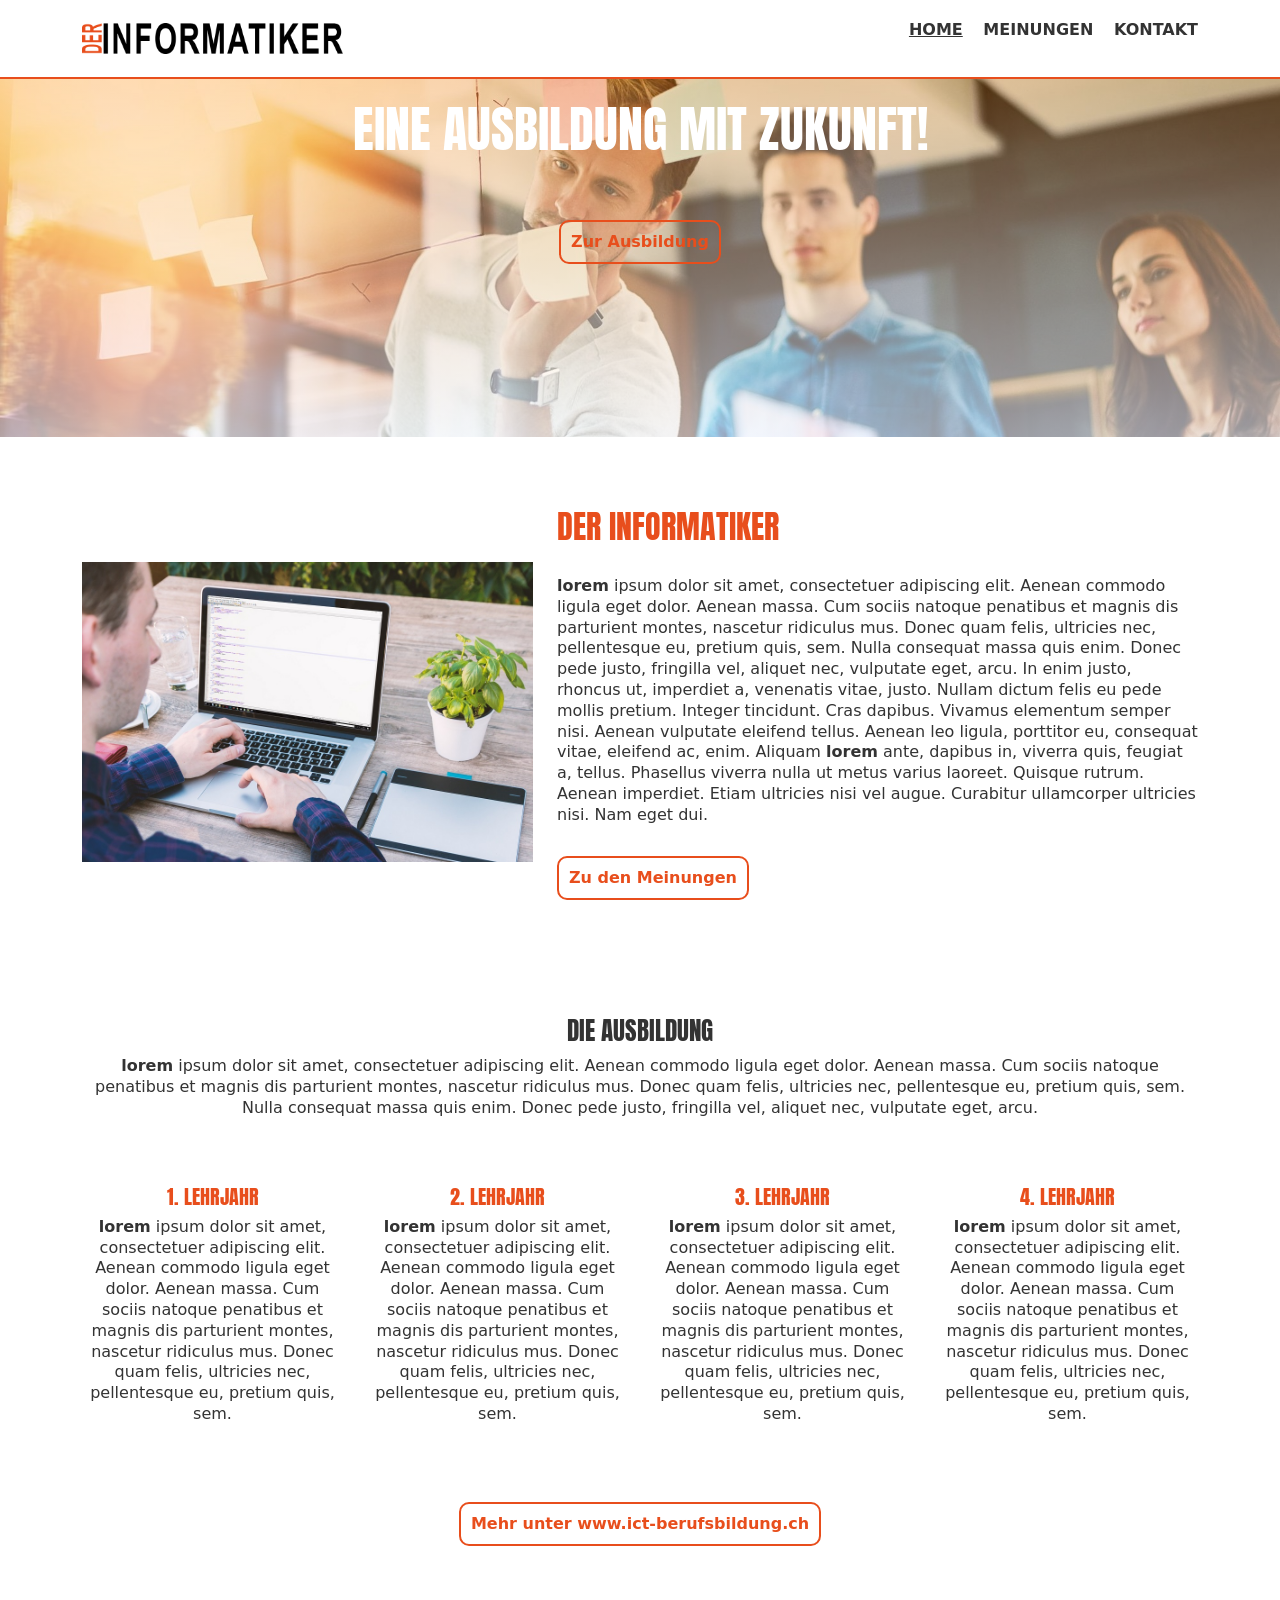
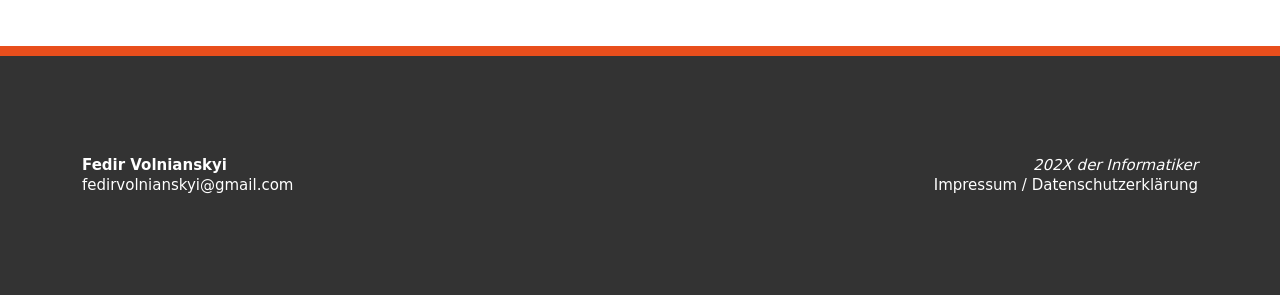
<file: index.html>
<!DOCTYPE html>
<html lang="de">
<head>
    <meta charset="UTF-8">
    <meta name="viewport" content="width=device-width, initial-scale=1.0">
    <title>Der Informatiker</title>
    <link href="https://cdn.jsdelivr.net/npm/bootstrap@5.3.8/dist/css/bootstrap.min.css" rel="stylesheet" integrity="sha384-sRIl4kxILFvY47J16cr9ZwB07vP4J8+LH7qKQnuqkuIAvNWLzeN8tE5YBujZqJLB" crossorigin="anonymous"> 
    <link rel="stylesheet" href="css/style.css">
    
    


    <link rel="preconnect" href="https://fonts.googleapis.com">
    <link rel="preconnect" href="https://fonts.gstatic.com" crossorigin>
    <link href="https://fonts.googleapis.com/css2?family=Cormorant+Garamond:ital,wght@0,300..700;1,300..700&family=Roboto:ital,wght@0,100..900;1,100..900&display=swap" rel="stylesheet">

    <link rel="preconnect" href="https://fonts.googleapis.com">
    <link rel="preconnect" href="https://fonts.gstatic.com" crossorigin>
    <link href="https://fonts.googleapis.com/css2?family=Anton&family=Cormorant+Garamond:ital,wght@0,300..700;1,300..700&family=Roboto:ital,wght@0,100..900;1,100..900&display=swap" rel="stylesheet">


</head>
<body>

     <div class="container header-container">
  <div class="row align-items-center">
    <div class="col-6 col-xl-3">
      <a href="index.html">
        <img src="img/logo_der_informatiker.png" alt="Der Informatiker Logo" title="Der Informatiker Logo" class="logo">
      </a>
    </div>
    <div class="col-6 col-xl-9">
      <nav class="mainnav d-none d-xl-block">
        <ul>
          <li><a href="index.html" class="active">Home</a></li>
          <li><a href="pages/meinungen.html">Meinungen</a></li>
          <li><a href="pages/kontakt.html">Kontakt</a></li>
        </ul>
      </nav>

      <div class="dropdown d-xl-none">
  <button class="btn outline-secondary dropdown-toggle" type="button" data-bs-toggle="dropdown" aria-expanded="false">
    Menu
  </button>
  <ul class="dropdown-menu">
    <li><a class="dropdown-item" href="index.html" class="active">Home</a></li>
    <li><a class="dropdown-item" href="pages/meinungen.html">Meinungen</a></li>
    <li><a class="dropdown-item" href="pages/kontakt.html">Kontakt</a></li>
  </ul>
</div>
    </div>
  </div>
</div>


    

    <div class="headerimg">
    <h1 class="h1">Eine Ausbildung mit Zukunft!</h1>
    <br>
    <a class="button" href="#die-ausbildung">Zur Ausbildung</a>
</div>

<br>

<div class="container image-container">
        <div class="row align-items-center">
            <div class="col-12 col-xl-5">
                <img src="img/informatiker_stimmungsbild.jpg" alt="Informatiker bei der Ausbildung" title="Der Informatiker" class="img1">
            </div>
            <div class="col-12 col-xl-7">
                <h1 class="ub">Der Informatiker</h1>

            <p><b>lorem</b> ipsum dolor sit amet, consectetuer adipiscing elit. 
            Aenean commodo ligula eget dolor. Aenean massa. Cum sociis natoque penatibus et magnis dis parturient montes, 
            nascetur ridiculus mus. Donec quam felis, ultricies nec, pellentesque eu, pretium quis, sem. 
            Nulla consequat massa quis enim. Donec pede justo, fringilla vel, aliquet nec, vulputate eget, arcu. 
            In enim justo, rhoncus ut, imperdiet a, venenatis vitae, justo. Nullam dictum felis eu pede mollis pretium. 
            Integer tincidunt. Cras dapibus. Vivamus elementum semper nisi. Aenean vulputate eleifend tellus. Aenean leo ligula,
            porttitor eu, consequat vitae, eleifend ac, enim. Aliquam <b>lorem</b> ante, dapibus in, viverra quis, feugiat a, tellus. 
            Phasellus viverra nulla ut metus varius laoreet. Quisque rutrum. Aenean imperdiet. Etiam ultricies nisi vel augue. 
            Curabitur ullamcorper ultricies nisi. Nam eget dui. 
            <br>

            <a class="button" href="pages/meinungen.html">Zu den Meinungen</a>
            </p>


            </div>
        </div>
    </div>
     

<div class="container ab-container">
<div class="row align-items-center">
    <div class="col-12">
        <h2 class="ub2" id="die-ausbildung">Die Ausbildung</h2>

<p><b>lorem</b> ipsum dolor sit amet, consectetuer adipiscing elit. 
    Aenean commodo ligula eget dolor. Aenean massa. Cum sociis natoque penatibus et magnis dis parturient montes, 
    nascetur ridiculus mus. Donec quam felis, ultricies nec, pellentesque eu, pretium quis, sem. 
    Nulla consequat massa quis enim. Donec pede justo, fringilla vel, aliquet nec, vulputate eget, arcu. </p>

    </div>
</div>





</div>


<div class="container jr-container">
    <div class="row align-items-center">
        <div class="col-12 col-xl-3">
            <h3 class="ub3">1. Lehrjahr</h3>
            <p><b>lorem</b> ipsum dolor sit amet, consectetuer adipiscing elit. Aenean commodo ligula eget dolor. 
            Aenean massa. Cum sociis natoque penatibus et magnis dis parturient montes, 
            nascetur ridiculus mus. Donec quam felis, ultricies nec, pellentesque eu, pretium quis, sem. </p>
            </div>
        <div class="col-12 col-xl-3">
            <h3 class="ub3">2. Lehrjahr</h3>
        <p><b>lorem</b> ipsum dolor sit amet, consectetuer adipiscing elit. Aenean commodo ligula eget dolor. Aenean massa. 
    Cum sociis natoque penatibus et magnis dis 
    parturient montes, nascetur ridiculus mus. Donec quam felis, ultricies nec, pellentesque eu, pretium quis, sem.</p>
            </div>
            <div class="col-12 col-xl-3">
                <h3 class="ub3">3. Lehrjahr</h3>
            <p><b>lorem</b> ipsum dolor sit amet, consectetuer adipiscing elit. Aenean commodo 
            ligula eget dolor. Aenean massa. Cum sociis natoque penatibus et magnis dis parturient montes, nascetur ridiculus mus. 
            Donec quam felis, ultricies nec, pellentesque eu, pretium quis, sem.</p>
            </div>

            <div class="col-12 col-xl-3">
                <h3 class="ub3">4. Lehrjahr</h3>
                <p><b>lorem</b> ipsum dolor sit amet, consectetuer adipiscing elit. Aenean commodo 
                ligula eget dolor. Aenean massa. Cum sociis natoque penatibus et magnis dis parturient montes, nascetur ridiculus mus. 
                Donec quam felis, ultricies nec, pellentesque eu, pretium quis, sem.</p>
            </div>

    </div>
</div>




<br>

<div class="container bt-container">
<div class="row align-items-center">
    <div class="col-12">
        <a class="button" href="https://www.ict-berufsbildung.ch" target="_blank">Mehr unter www.ict-berufsbildung.ch</a>
    </div>



</div>
</div>

<footer class="footer">
    <div class="container">
        <div class="row align-items-center">
            <div class="col-12 col-xl-6">
                <b>Fedir Volnianskyi</b>
                <br>
                <a class="lnk2" href="mailto:fedirvolnianskyi@gmail.com">fedirvolnianskyi@gmail.com</a>
            </div>
            <div class="col-12 col-xl-6 flox2">
                <i>202X der Informatiker</i>
                <br>
                <a class="lnk2" href="pages/impressum.html">
                    Impressum / Datenschutzerklärung
                </a>
            </div>
        </div>
    </div>
</footer>


<script src="https://cdn.jsdelivr.net/npm/bootstrap@5.3.8/dist/js/bootstrap.bundle.min.js" integrity="sha384-FKyoEForCGlyvwx9Hj09JcYn3nv7wiPVlz7YYwJrWVcXK/BmnVDxM+D2scQbITxI" crossorigin="anonymous"></script> 
</body>
</html>
</file>
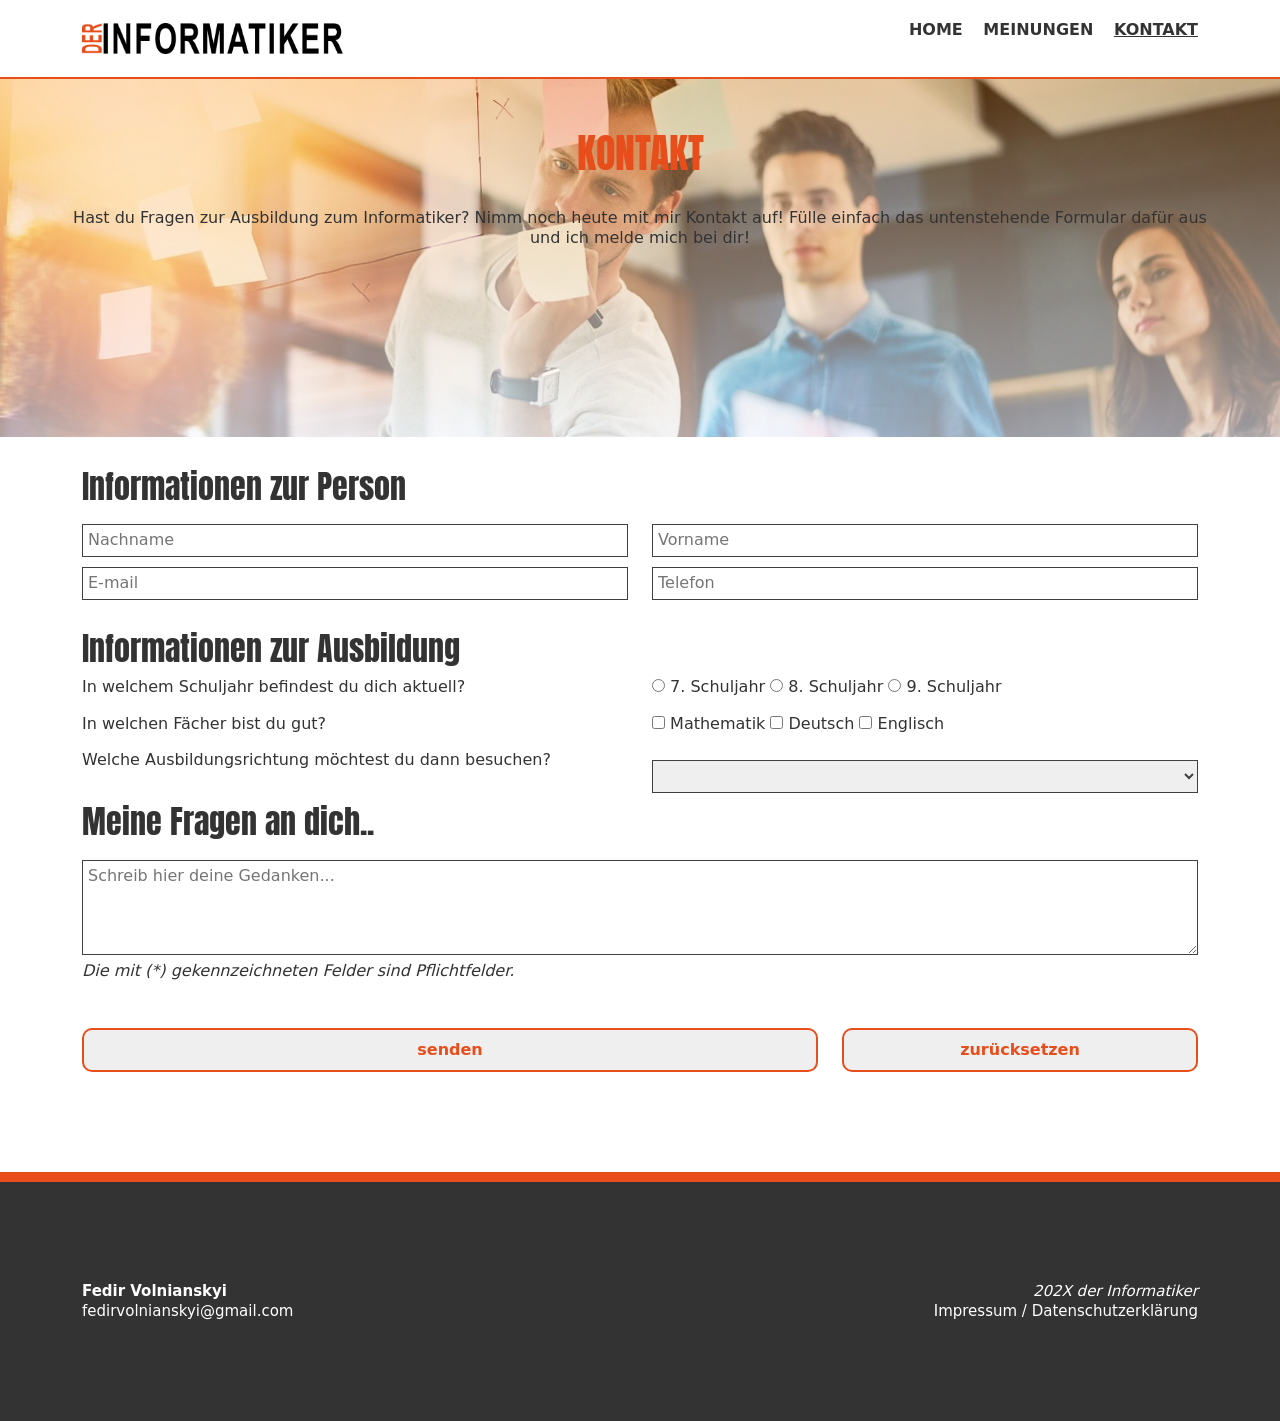
<file: pages/kontakt.html>
<!DOCTYPE html>
<html lang="de">
<head>
    <meta charset="UTF-8">
    <meta name="viewport" content="width=device-width, initial-scale=1.0">
    <title>Der Informatiker</title>
    <link href="https://cdn.jsdelivr.net/npm/bootstrap@5.3.8/dist/css/bootstrap.min.css" rel="stylesheet" integrity="sha384-sRIl4kxILFvY47J16cr9ZwB07vP4J8+LH7qKQnuqkuIAvNWLzeN8tE5YBujZqJLB" crossorigin="anonymous"> 
    <link rel="stylesheet" href="../css/style.css">
    
    


    <link rel="preconnect" href="https://fonts.googleapis.com">
    <link rel="preconnect" href="https://fonts.gstatic.com" crossorigin>
    <link href="https://fonts.googleapis.com/css2?family=Cormorant+Garamond:ital,wght@0,300..700;1,300..700&family=Roboto:ital,wght@0,100..900;1,100..900&display=swap" rel="stylesheet">

    <link rel="preconnect" href="https://fonts.googleapis.com">
    <link rel="preconnect" href="https://fonts.gstatic.com" crossorigin>
    <link href="https://fonts.googleapis.com/css2?family=Anton&family=Cormorant+Garamond:ital,wght@0,300..700;1,300..700&family=Roboto:ital,wght@0,100..900;1,100..900&display=swap" rel="stylesheet">


</head>
<body>

     <div class="container header-container">
  <div class="row align-items-center">
    <div class="col-6 col-xl-3">
      <a href="../index.html">
        <img src="../img/logo_der_informatiker.png" alt="Der Informatiker Logo" title="Der Informatiker Logo" class="logo">
      </a>
    </div>
    <div class="col-6 col-xl-9">
      <nav class="mainnav d-none d-xl-block">
        <ul>
          <li><a href="../index.html">Home</a></li>
          <li><a href="../pages/meinungen.html">Meinungen</a></li>
          <li><a href="../pages/kontakt.html" class="active">Kontakt</a></li>
        </ul>
      </nav>

      <div class="dropdown d-xl-none">
  <button class="btn outline-secondary dropdown-toggle" type="button" data-bs-toggle="dropdown" aria-expanded="false">
    Menu
  </button>
  <ul class="dropdown-menu">
    <li><a class="dropdown-item" href="../index.html">Home</a></li>
    <li><a class="dropdown-item" href="../pages/meinungen.html">Meinungen</a></li>
    <li><a class="dropdown-item" href="../pages/kontakt.html" class="active">Kontakt</a></li>
  </ul>
</div>
    </div>
  </div>
</div>

    <div class="headerimg">
    <h1 id="gg1">Kontakt</h1>
    <br>
    <p class="txt2">Hast du Fragen zur Ausbildung zum Informatiker? Nimm noch heute mit mir Kontakt auf! 
      Fülle einfach das untenstehende Formular dafür aus und ich melde mich bei dir! </p> 
</div>

<br>





<form>
    <div class="container form-container">
        <div class="row">
            <div class="col-12">
                <h2>Informationen zur Person</h2>
            </div>
        </div>
        <div class="row">
            <div class="col-6 col-xl-6">
                <label for="nachname" class="visually-hidden">Nachname</label>
              <input type="text" id="nachname" name="nachname" placeholder="Nachname" class="form-field" required>
            </div>
            <div class="col-6 col-xl-6">
                <label for="vorname" class="visually-hidden">Vorname</label>
                <input type="text" id="vorname" name="vorname" placeholder="Vorname" class="form-field" required>
            </div>
        </div>
        <div class="row">
            <div class="col-12 col-xl-6">
                <label for="email" class="visually-hidden">E-Mail</label>
                <input type="email" id="email" name="email" placeholder="E-mail" class="form-field" required>
            </div>
            <div class="col-12 col-xl-6">
                <label for="telefon" class="visually-hidden">Telefon</label>
                <input type="tel" id="telefon" name="telefon" placeholder="Telefon" class="form-field">
            </div>
        </div>
    </div>
</form>
<br>  

<form>
    <div class="container form2-container">
      <div class="row">
        <div class="col-12">
          <h2>Informationen zur Ausbildung</h2>
        </div>
       </div>
      <div class="row">
    <div class="col-12 col-xl-6">
        <p>In welchem Schuljahr befindest du dich aktuell?</p>
    </div>
    <div class="col-12 col-xl-6">
        <input type="radio" id="schuljahr7" name="schuljahr" value="7">
        <label for="schuljahr7">7. Schuljahr</label>

        <input type="radio" id="schuljahr8" name="schuljahr" value="8">
        <label for="schuljahr8">8. Schuljahr</label>

        <input type="radio" id="schuljahr9" name="schuljahr" value="9">
        <label for="schuljahr9">9. Schuljahr</label>
    </div>
</div>

      <div class="row">
        <div class="col-12 col-xl-6">
          <p>In welchen Fächer bist du gut?</p>
        </div>
        <div class="col-12 col-xl-6">
        <input type="checkbox" id="mathe" name="mathe">
        <label for="mathe">Mathematik</label>

        <input type="checkbox" id="deutsch" name="deutsch">
        <label for="deutsch">Deutsch</label>

        <input type="checkbox" id="eng" name="eng">
        <label for="eng">Englisch</label>
      </div>
      </div>
        

        <div class="row">
    <div class="col-12 col-xl-6">
        <label for="ausbildungsrichtung">Welche Ausbildungsrichtung möchtest du dann besuchen?</label>
    </div>
    <div class="col-12 col-xl-6">
        <select id="ausbildungsrichtung" name="ausbildungsrichtung" class="form-field">
            <option value="" selected disabled hidden></option>
            <option value="applikationsentwicklung">Applikationsentwicklung</option>
            <option value="plattformentwickler">Plattformentwicklung</option>
            <option value="mediamatiker">Mediamatiker</option>
        </select>
    </div>
</div>
    </div>


</form>


<div class="container form3-container">
    <div class="row">
        <div class="col-12">
            <h2>Meine Fragen an dich..</h2>
        </div>
    </div>
    <div class="row">
        <div class="col-12">
            <label for="fragen" class="visually-hidden">Meine Fragen an dich</label>
            <textarea id="fragen" name="fragen" class="form-field" rows="4" placeholder="Schreib hier deine Gedanken..."></textarea>
        </div>
    </div>
    <div class="row">
        <div class="col-12">
            <p><i>Die mit (*) gekennzeichneten Felder sind Pflichtfelder.</i></p>
        </div>
    </div>
    <div class="row">
        <div class="col-12 col-xl-8">
            <button type="submit" class="button form-button">senden</button>
        </div>
        <div class="col-12 col-xl-4">
            <button type="reset" class="button form-button">zurücksetzen</button>
        </div>
    </div>
</div>


    

<footer class="footer">
    <div class="container">
        <div class="row align-items-center">
            <div class="col-12 col-xl-6">
                <b>Fedir Volnianskyi</b>
                <br>
                <a class="lnk2" href="mailto:fedirvolnianskyi@gmail.com">fedirvolnianskyi@gmail.com</a>
            </div>
            <div class="col-12 col-xl-6 flox2">
                <i>202X der Informatiker</i>
                <br>
                <a class="lnk2" href="pages/impressum.html">
                    Impressum / Datenschutzerklärung
                </a>
            </div>
        </div>
    </div>
</footer>
<script src="https://cdn.jsdelivr.net/npm/bootstrap@5.3.8/dist/js/bootstrap.bundle.min.js" integrity="sha384-FKyoEForCGlyvwx9Hj09JcYn3nv7wiPVlz7YYwJrWVcXK/BmnVDxM+D2scQbITxI" crossorigin="anonymous"></script> 
</body>
</html>
</file>
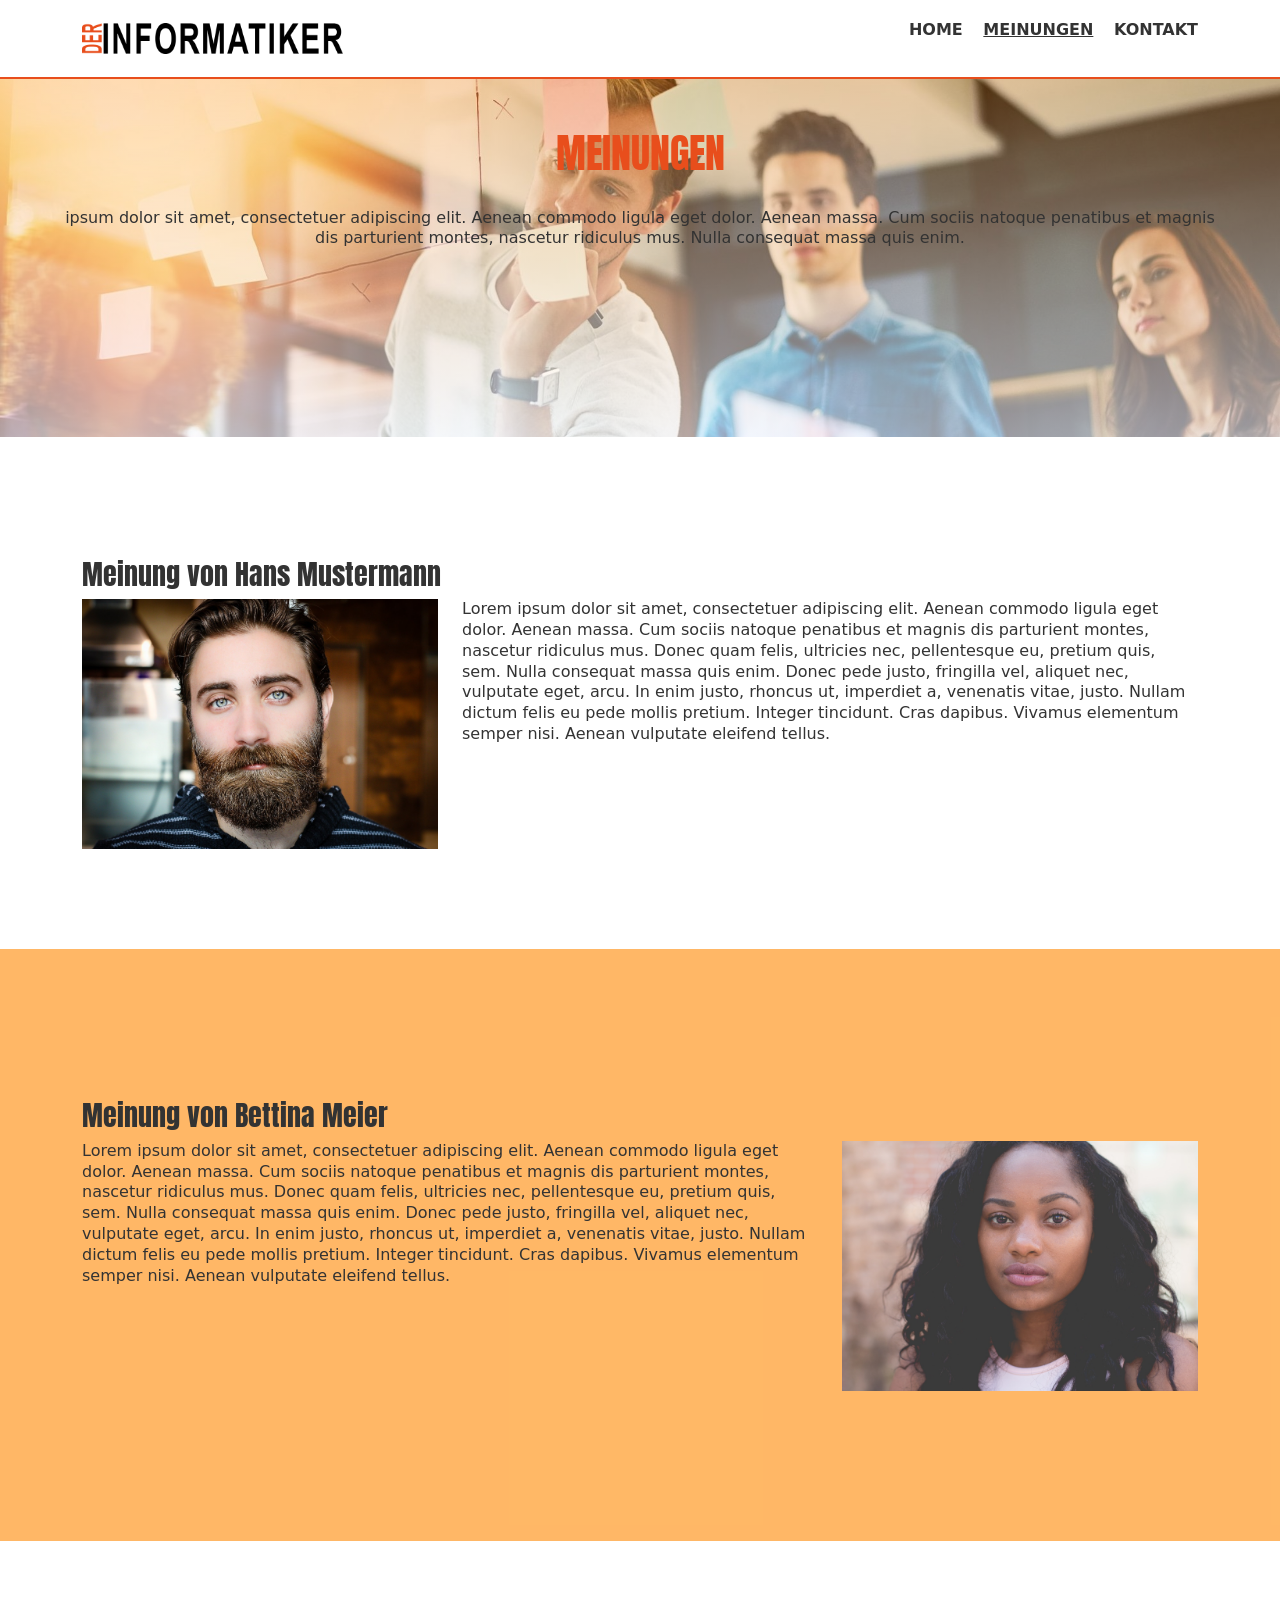
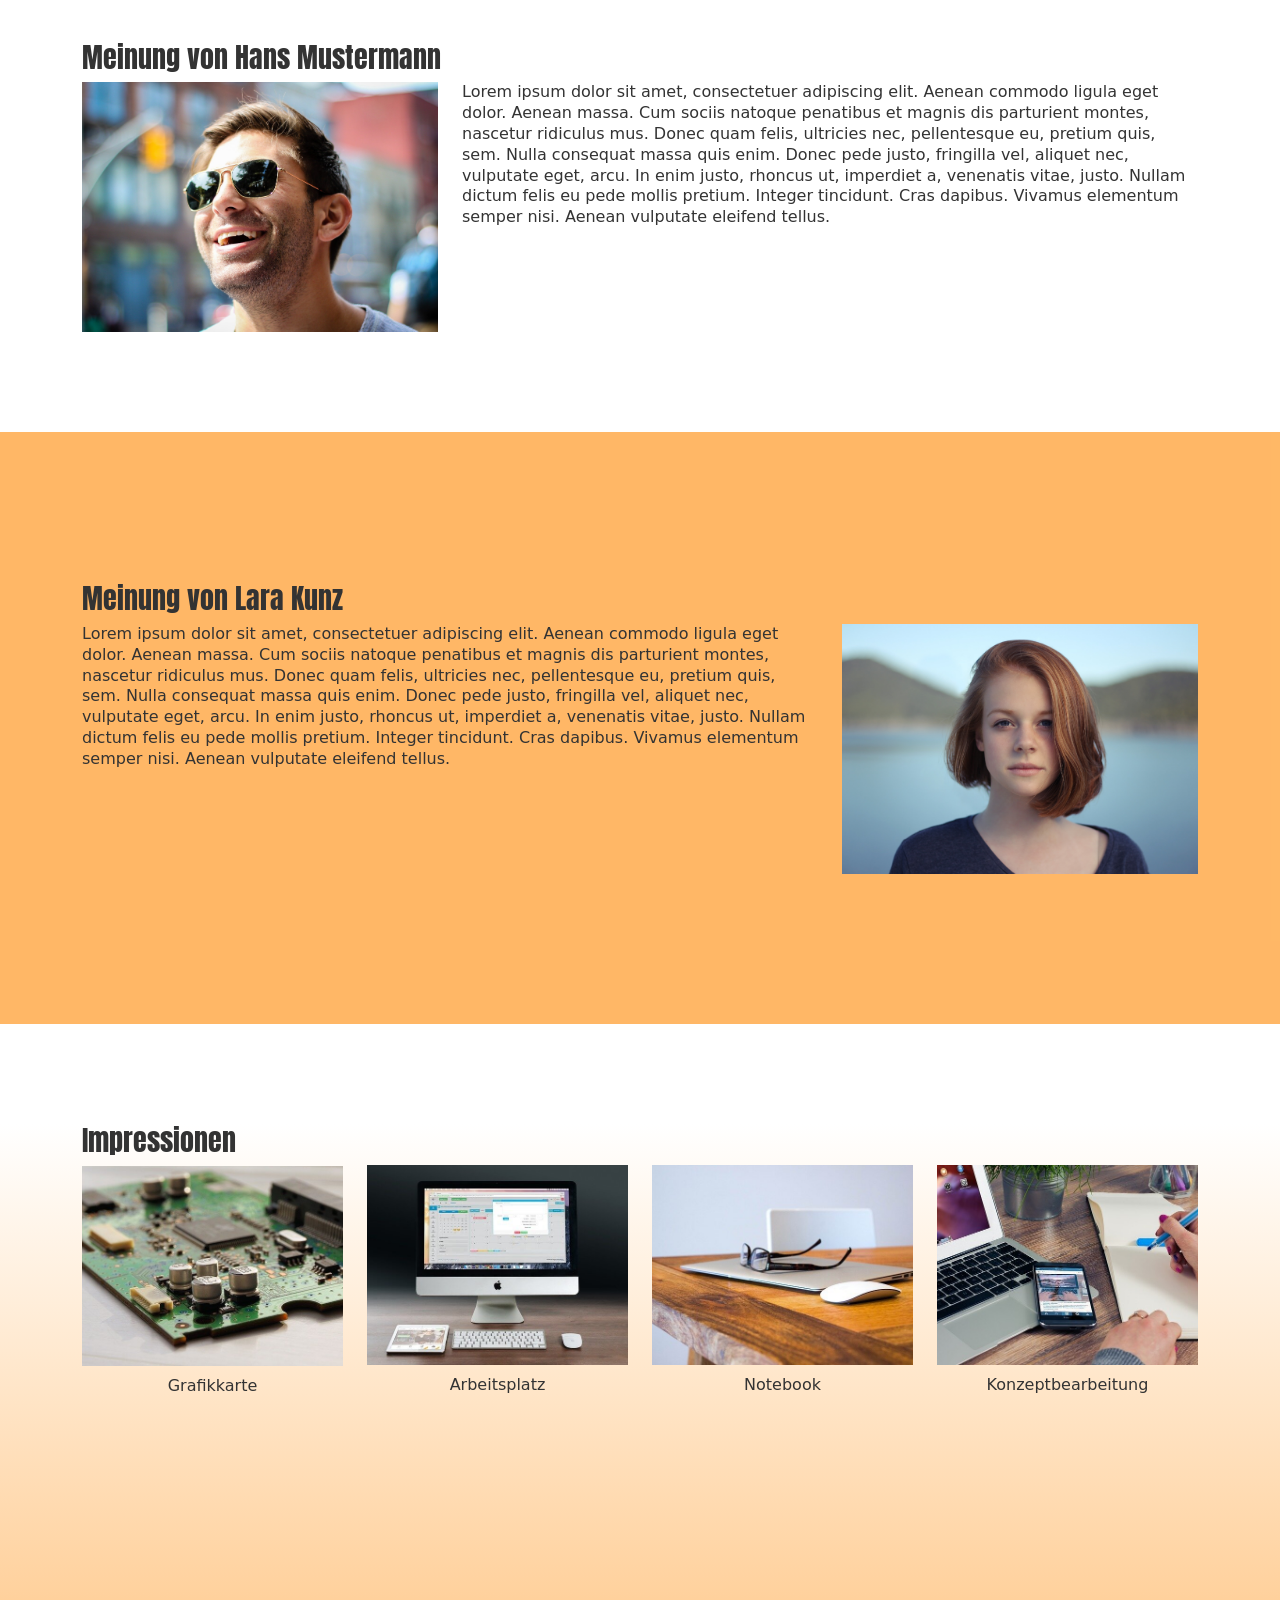
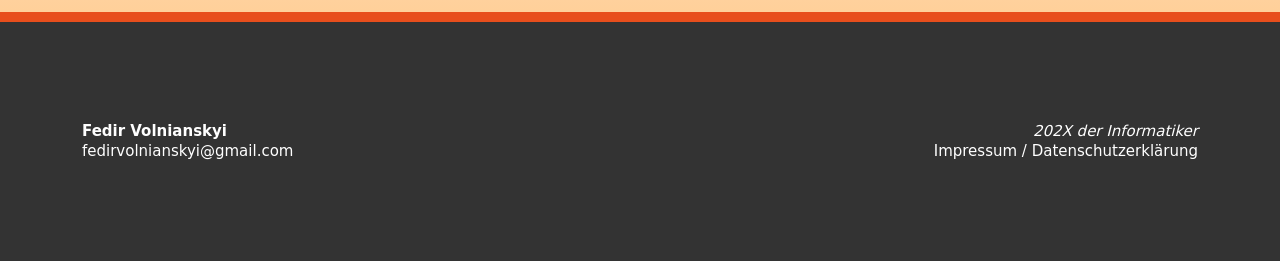
<file: pages/meinungen.html>
<!DOCTYPE html>
<html lang="de">
<head>
    <meta charset="UTF-8">
    <meta name="viewport" content="width=device-width, initial-scale=1.0">
    <title>Der Informatiker</title>
    <link href="https://cdn.jsdelivr.net/npm/bootstrap@5.3.8/dist/css/bootstrap.min.css" rel="stylesheet" integrity="sha384-sRIl4kxILFvY47J16cr9ZwB07vP4J8+LH7qKQnuqkuIAvNWLzeN8tE5YBujZqJLB" crossorigin="anonymous"> 
    <link rel="stylesheet" href="../css/style.css">
    
    


    <link rel="preconnect" href="https://fonts.googleapis.com">
    <link rel="preconnect" href="https://fonts.gstatic.com" crossorigin>
    <link href="https://fonts.googleapis.com/css2?family=Cormorant+Garamond:ital,wght@0,300..700;1,300..700&family=Roboto:ital,wght@0,100..900;1,100..900&display=swap" rel="stylesheet">

    <link rel="preconnect" href="https://fonts.googleapis.com">
    <link rel="preconnect" href="https://fonts.gstatic.com" crossorigin>
    <link href="https://fonts.googleapis.com/css2?family=Anton&family=Cormorant+Garamond:ital,wght@0,300..700;1,300..700&family=Roboto:ital,wght@0,100..900;1,100..900&display=swap" rel="stylesheet">


</head>
<body>

     <div class="container header-container">
  <div class="row align-items-center">
    <div class="col-6 col-xl-3">
      <a href="../index.html">
        <img src="../img/logo_der_informatiker.png" alt="Der Informatiker Logo" title="Der Informatiker Logo" class="logo">
      </a>
    </div>
    <div class="col-6 col-xl-9">
      <nav class="mainnav d-none d-xl-block">
        <ul>
          <li><a href="../index.html">Home</a></li>
          <li><a href="../pages/meinungen.html" class="active">Meinungen</a></li>
          <li><a href="../pages/kontakt.html">Kontakt</a></li>
        </ul>
      </nav>

      <div class="dropdown d-xl-none">
  <button class="btn outline-secondary dropdown-toggle" type="button" data-bs-toggle="dropdown" aria-expanded="false">
    Menu
  </button>
  <ul class="dropdown-menu">
    <li><a class="dropdown-item" href="../index.html">Home</a></li>
    <li><a class="dropdown-item" href="../pages/meinungen.html" class="active">Meinungen</a></li>
    <li><a class="dropdown-item" href="../pages/kontakt.html">Kontakt</a></li>
  </ul>
</div>
    </div>
  </div>
</div>

  <div class="headerimg">
    <h1 id="gg1">Meinungen</h1>
    <br>
    <p class="txt2">ipsum dolor sit amet, consectetuer adipiscing elit. Aenean commodo ligula eget dolor. Aenean massa. 
    Cum sociis natoque penatibus et magnis dis parturient montes, nascetur ridiculus mus.  
    Nulla consequat massa quis enim. </p> 
</div>

<br>



<div class="container m1-container">
  <div class="row">
    <div class="col-12">
      <h3>Meinung von Hans Mustermann</h3>
    </div>
  </div>
  <div class="row align-items-start">
    <div class="col-12 col-xl-4">
      <img src="../img/beard-1845166_1920.jpg" alt="meinungen1" title="meinungen1" class="m1">
    </div>
    <div class="col-12 col-xl-8">
      <p>Lorem ipsum dolor sit amet, consectetuer adipiscing elit. Aenean commodo ligula eget dolor. Aenean massa. 
        Cum sociis natoque penatibus et magnis dis parturient montes, nascetur ridiculus mus. Donec quam felis, ultricies nec, 
        pellentesque eu, pretium quis, sem. Nulla consequat massa quis enim. Donec pede justo, fringilla vel, aliquet nec, vulputate eget, 
        arcu. In enim justo, rhoncus ut, imperdiet a, venenatis vitae, justo. Nullam dictum felis eu pede mollis pretium. Integer tincidunt. 
        Cras dapibus. Vivamus elementum semper nisi. Aenean vulputate eleifend tellus.</p>
    </div>
  </div>
</div>





<div class="m2-section">
<div class="container m2-container">
  <div class="row">
    <div class="col-12">
      <h3>Meinung von Bettina Meier</h3>
    </div>
  </div>
  <div class="row align-items-start flex-row-reverse">
    <div class="col-12 col-xl-4">
      <img src="../img/attractive-1869761_1920.jpg" alt="meinungen2" title="meinungen2" class="m2">
    </div>
    <div class="col-12 col-xl-8">
      <p>Lorem ipsum dolor sit amet, consectetuer adipiscing elit. Aenean commodo ligula eget dolor. Aenean massa. 
        Cum sociis natoque penatibus et magnis dis parturient montes, nascetur ridiculus mus. Donec quam felis, ultricies nec, 
        pellentesque eu, pretium quis, sem. Nulla consequat massa quis enim. Donec pede justo, fringilla vel, aliquet nec, vulputate eget, 
        arcu. In enim justo, rhoncus ut, imperdiet a, venenatis vitae, justo. Nullam dictum felis eu pede mollis pretium. Integer tincidunt. 
        Cras dapibus. Vivamus elementum semper nisi. Aenean vulputate eleifend tellus.</p>
    </div>
  </div>
</div>
</div>


<div class="container m3-container">
  <div class="row">
    <div class="col-12">
      <h3>Meinung von Hans Mustermann</h3>
    </div>
  </div>
  <div class="row align-items-start">
    <div class="col-12 col-xl-4">
      <img src="../img/happy-1836445_1920.jpg" alt="meinungen3" title="meinungen3" class="m3">
    </div>
    <div class="col-12 col-xl-8">
      <p>Lorem ipsum dolor sit amet, consectetuer adipiscing elit. Aenean commodo ligula eget dolor. Aenean massa. 
        Cum sociis natoque penatibus et magnis dis parturient montes, nascetur ridiculus mus. Donec quam felis, ultricies nec, 
        pellentesque eu, pretium quis, sem. Nulla consequat massa quis enim. Donec pede justo, fringilla vel, aliquet nec, vulputate eget, 
        arcu. In enim justo, rhoncus ut, imperdiet a, venenatis vitae, justo. Nullam dictum felis eu pede mollis pretium. Integer tincidunt. 
        Cras dapibus. Vivamus elementum semper nisi. Aenean vulputate eleifend tellus.</p>
    </div>
  </div>
</div>


<div class="m4-section">
<div class="container m4-container">
  <div class="row">
    <div class="col-12">
      <h3>Meinung von Lara Kunz</h3>
    </div>
  </div>
  <div class="row align-items-start flex-row-reverse">
    <div class="col-12 col-xl-4">
      <img src="../img/girl-919048_1920.jpg" alt="meinungen4" title="meinungen4" class="m4">
    </div>
    <div class="col-12 col-xl-8">
      <p>Lorem ipsum dolor sit amet, consectetuer adipiscing elit. Aenean commodo ligula eget dolor. Aenean massa. 
        Cum sociis natoque penatibus et magnis dis parturient montes, nascetur ridiculus mus. Donec quam felis, ultricies nec, 
        pellentesque eu, pretium quis, sem. Nulla consequat massa quis enim. Donec pede justo, fringilla vel, aliquet nec, vulputate eget, 
        arcu. In enim justo, rhoncus ut, imperdiet a, venenatis vitae, justo. Nullam dictum felis eu pede mollis pretium. Integer tincidunt. 
        Cras dapibus. Vivamus elementum semper nisi. Aenean vulputate eleifend tellus.</p>
    </div>
  </div>
</div>
</div>



<div class="endimg">

<div class="container gl-container">
  <div class="row align-items-center">
    <div class="col-12 col-xl-3">
      <h3>Impressionen</h3>
        <img src="../img/derinformatiker_galerie_1.jpg" alt="Galarie 1" title="Galerie 1" class="g1">
        <p class="gl">Grafikkarte</p>
    </div>
        <div class="col-12 col-xl-3">
        <img src="../img/derinformatiker_galerie_2.jpg" alt="Galarie 2" title="Galerie 2" class="g2">
        <p class="gl">Arbeitsplatz</p>

  </div>
        <div class="col-12 col-xl-3">
        <img src="../img/derinformatiker_galerie_3.jpg" alt="Galarie 3" title="Galerie 3" class="g2">
        <p class="gl">Notebook</p>
        </div>
        <div class="col-12 col-xl-3">
        <img src="../img/derinformatiker_galerie_4.jpg" alt="Galarie 4" title="Galerie 4" class="g2">
        <p class="gl">Konzeptbearbeitung</p>
        </div>

</div>
</div>





    

<footer class="footer">
    <div class="container">
        <div class="row align-items-center">
            <div class="col-12 col-xl-6">
                <b>Fedir Volnianskyi</b>
                <br>
                <a class="lnk2" href="mailto:fedirvolnianskyi@gmail.com">fedirvolnianskyi@gmail.com</a>
            </div>
            <div class="col-12 col-xl-6 flox2">
                <i>202X der Informatiker</i>
                <br>
                <a class="lnk2" href="pages/impressum.html">
                    Impressum / Datenschutzerklärung
                </a>
            </div>
        </div>
    </div>
</footer>
<script src="https://cdn.jsdelivr.net/npm/bootstrap@5.3.8/dist/js/bootstrap.bundle.min.js" integrity="sha384-FKyoEForCGlyvwx9Hj09JcYn3nv7wiPVlz7YYwJrWVcXK/BmnVDxM+D2scQbITxI" crossorigin="anonymous"></script> 
</body>
</html>
</file>
<file: css/style.css>
body {
    color: #333333;
    line-height: 1.3;
}
.ub { 
    font-size: 32px;
    color: #e84e1c;
    text-transform: uppercase;
}   

.ub2 { 
    font-size: 25px;
    text-transform: uppercase;
    
}
.ub3 { 
    font-size: 20px;
    color: #e84e1c;
    text-transform: uppercase;
}
a {
    color: #333333;
    text-decoration: none;
}
.mainnav {
    text-transform: uppercase;
    font-weight: bold;
    text-align: right;
    
}

.headerimg {
    border-top: 2px solid #e84e1c;

    background-image:
        linear-gradient(
            0deg,
            rgba(255, 255, 255, 0.6),
            rgba(255, 136, 0, 0.3)
        ),
        url("../img/Bild 1.png");

    background-size: cover;
    background-repeat: no-repeat;
    background-position: center;

    height: 40vh;

    display: flex;
    flex-direction: column;
    align-items: center;
    justify-content: flex-start;
}

.headerimg h1 {
    margin-top: 20px;
    margin-bottom: 10px;
}

.button {
    display: inline-block;
    margin-top: 30px;
    color: #e84e1c;
    border: 2px solid #e84e1c;
    border-radius: 10px;
    padding: 10px;
    font-weight: bold;
}
.img1 {
    width: 100%;
}
.logo 
{
    width: 100%;
}
.h1 {
    font-size: 50px;
    color: white;
    text-transform: uppercase;
}
#gg1  {
    font-size: 40px;
    color: #e84e1c;
    text-transform: uppercase;
    padding-top: 30px;
}



.mainnav li {
    display: inline-block;
    margin-left: 15px;
}

main {
    padding: 100px 0;
}

.ub {
    margin-bottom: 30px;
}
.ub2
{
    margin-bottom: 10px;
}
.ub3
{
    margin-top: 30px;
}
a:hover {
    color: #e84e1c;
}
.footer {
    background-color: #333333;
    color: white;
    font-size: 15px;
    padding: 100px 0;
    border-top: 10px solid #e84e1c;
    margin-top: 100px;
    
}
.lnk2 {
    color: white;
}
main {
    font-family: 'Roboto', sans-serif;
    font-weight: 400;
}

h1, h2, h3 {
    font-family: "Anton", sans-serif;
    font-weight: 400;
}
.header-container {
    padding-top: 20px;
    padding-bottom: 20px;
}
.image-container {
    margin-top: 50px;
}

.ab-container {
    margin-top: 100px;
    text-align: center;
}

.jr-container {
    margin-top: 20px;
    text-align: center;
}

.bt-container {
    margin-top: 10px;
    text-align: center;
}

@media (min-width: 993px) {
    .flox2 {
        text-align: right;
    }
}

@media (max-width: 992px) {
    body {
        text-align: center;
    }
    .flox2 {
        text-align: center;
    }
}

.active {
    text-decoration: underline;
}
.dropdown-item.active {
    text-decoration: underline;
}

.dropdown-item:hover,
.dropdown-item:focus {
    color: #e84e1c;
    background-color: transparent;
}
.m1 {
    width: 100%;
    height: 250px;
    object-fit: cover;
}

.m1-container {
    margin-top: 100px;
    padding-bottom: 100px;
}
.m2 {
    width: 100%;
    height: 250px;
    object-fit: cover;
}

.m2-container {
    margin-top: 100px;
    padding-bottom: 100px;
    
}

.m2-section {
    background-color: rgba(255, 136, 0, 0.6);
    padding-top: 50px;
    padding-bottom: 50px;
    
}


.m3 {
    width: 100%;
    height: 250px;
    object-fit: cover;
}

.m3-container {
    margin-top: 100px;
    padding-bottom: 100px;
    
}

.m4 {
    width: 100%;
    height: 250px;
    object-fit: cover;
}

.m4-container {
    margin-top: 100px;
    padding-bottom: 100px;
    
}

.m4-section {
    background-color: rgba(255, 136, 0, 0.6);
    padding-top: 50px;
    padding-bottom: 50px;
    
}

.endimg {

    background-image:
        linear-gradient(
            0deg,
            rgba(255, 136, 0, 0.6),
            rgba(255, 255, 255, 0.6)
        )
      }

.g1 {
    width: 100%;
    height: 200px;
    object-fit: cover;
}

.gl-container {
    margin-top: 100px;
    padding-bottom: 100px;
    
}
.g2 {
    width: 100%;
    height: 200px;
    object-fit: cover;
    margin-top: 40px;
}

.gl {
    text-align: center;
    padding-top: 10px;
}



.txt2 {
    text-align: center;
    margin-left: 60px;
    margin-right: 60px;
}


.visually-hidden {
    position: absolute;
    width: 1px;
    height: 1px;
    padding: 0;
    margin: -1px;
    overflow: hidden;
    clip: rect(0, 0, 0, 0);
    white-space: nowrap;
    border: 0;
    
}
.form-field {
    width: 100%;
    margin-top: 10px;
    padding: 5px;
    border: 1px solid #404041;
    color: #404041;
}
.form-button {
    width: 100%;
    text-align: center;
}

.form-container h2,
.form2-container h2,
.form3-container h2 {
    margin-top: 10px;
}
</file>
